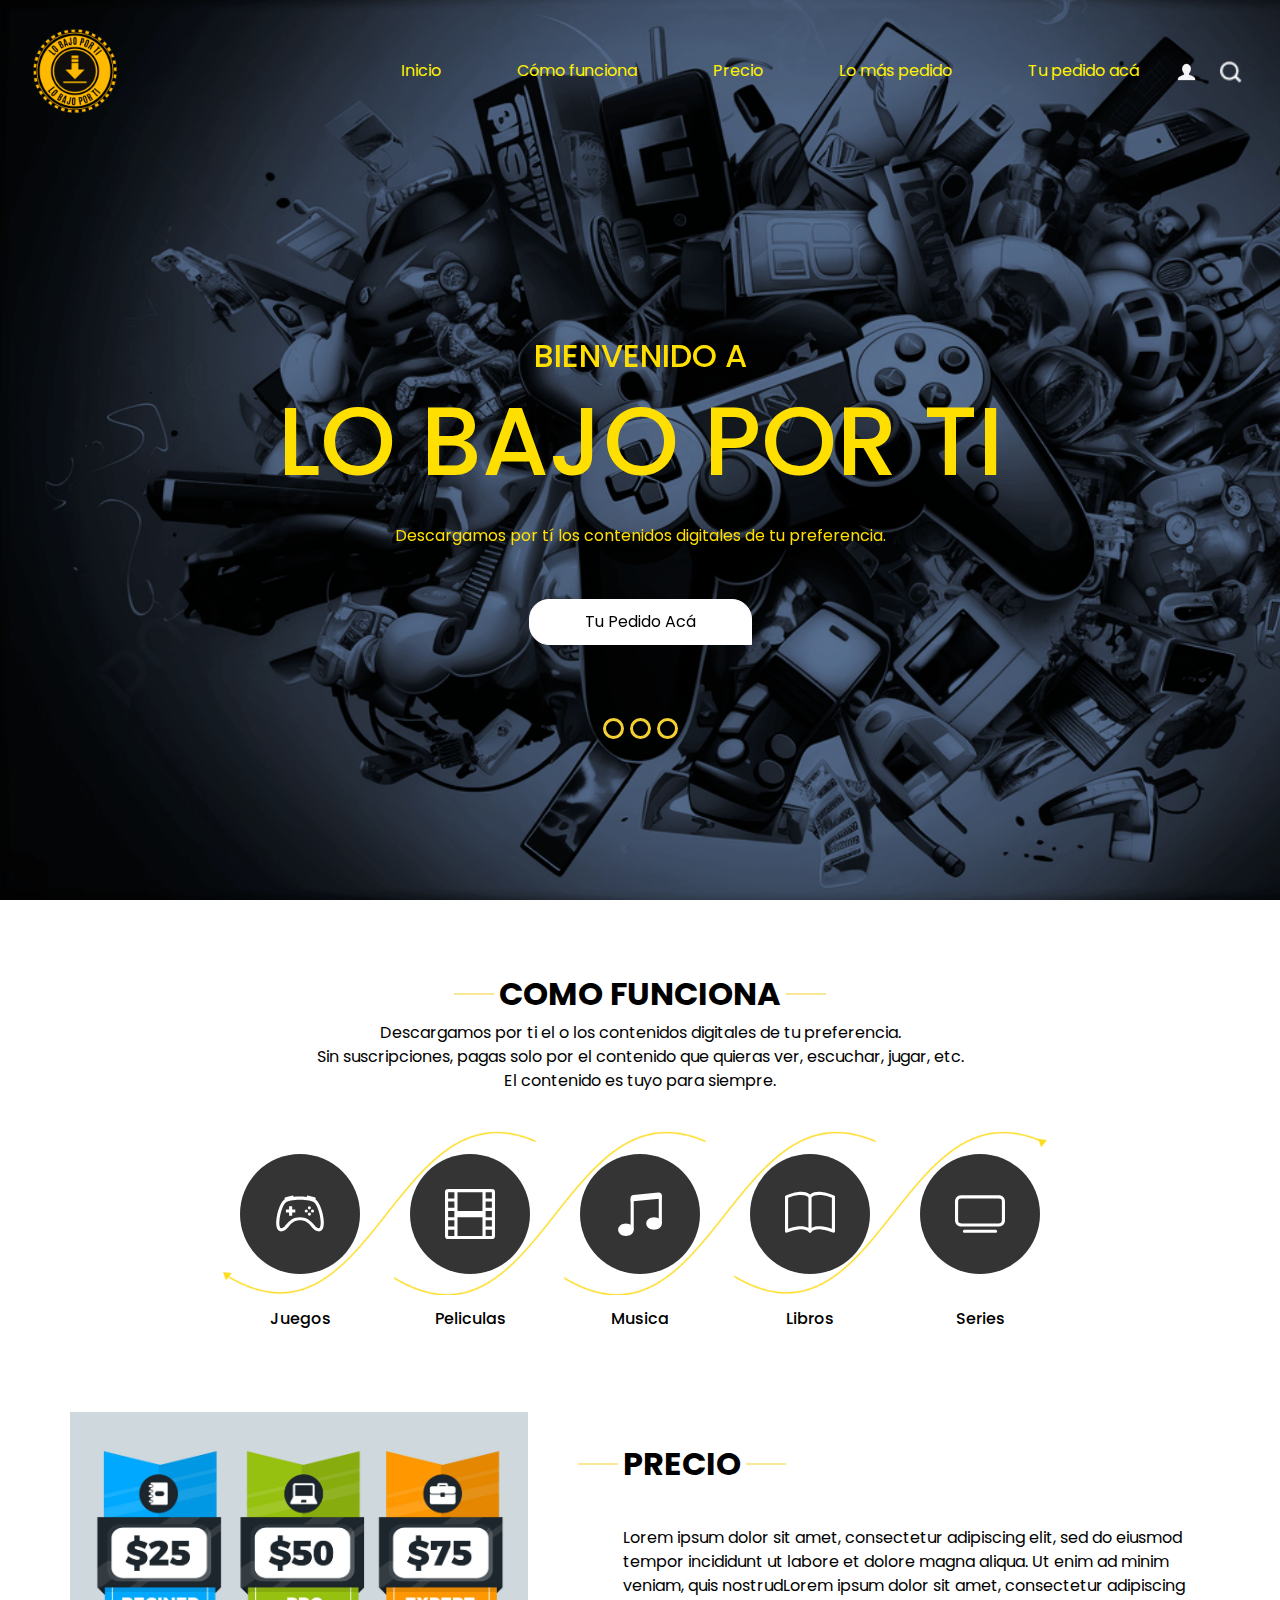
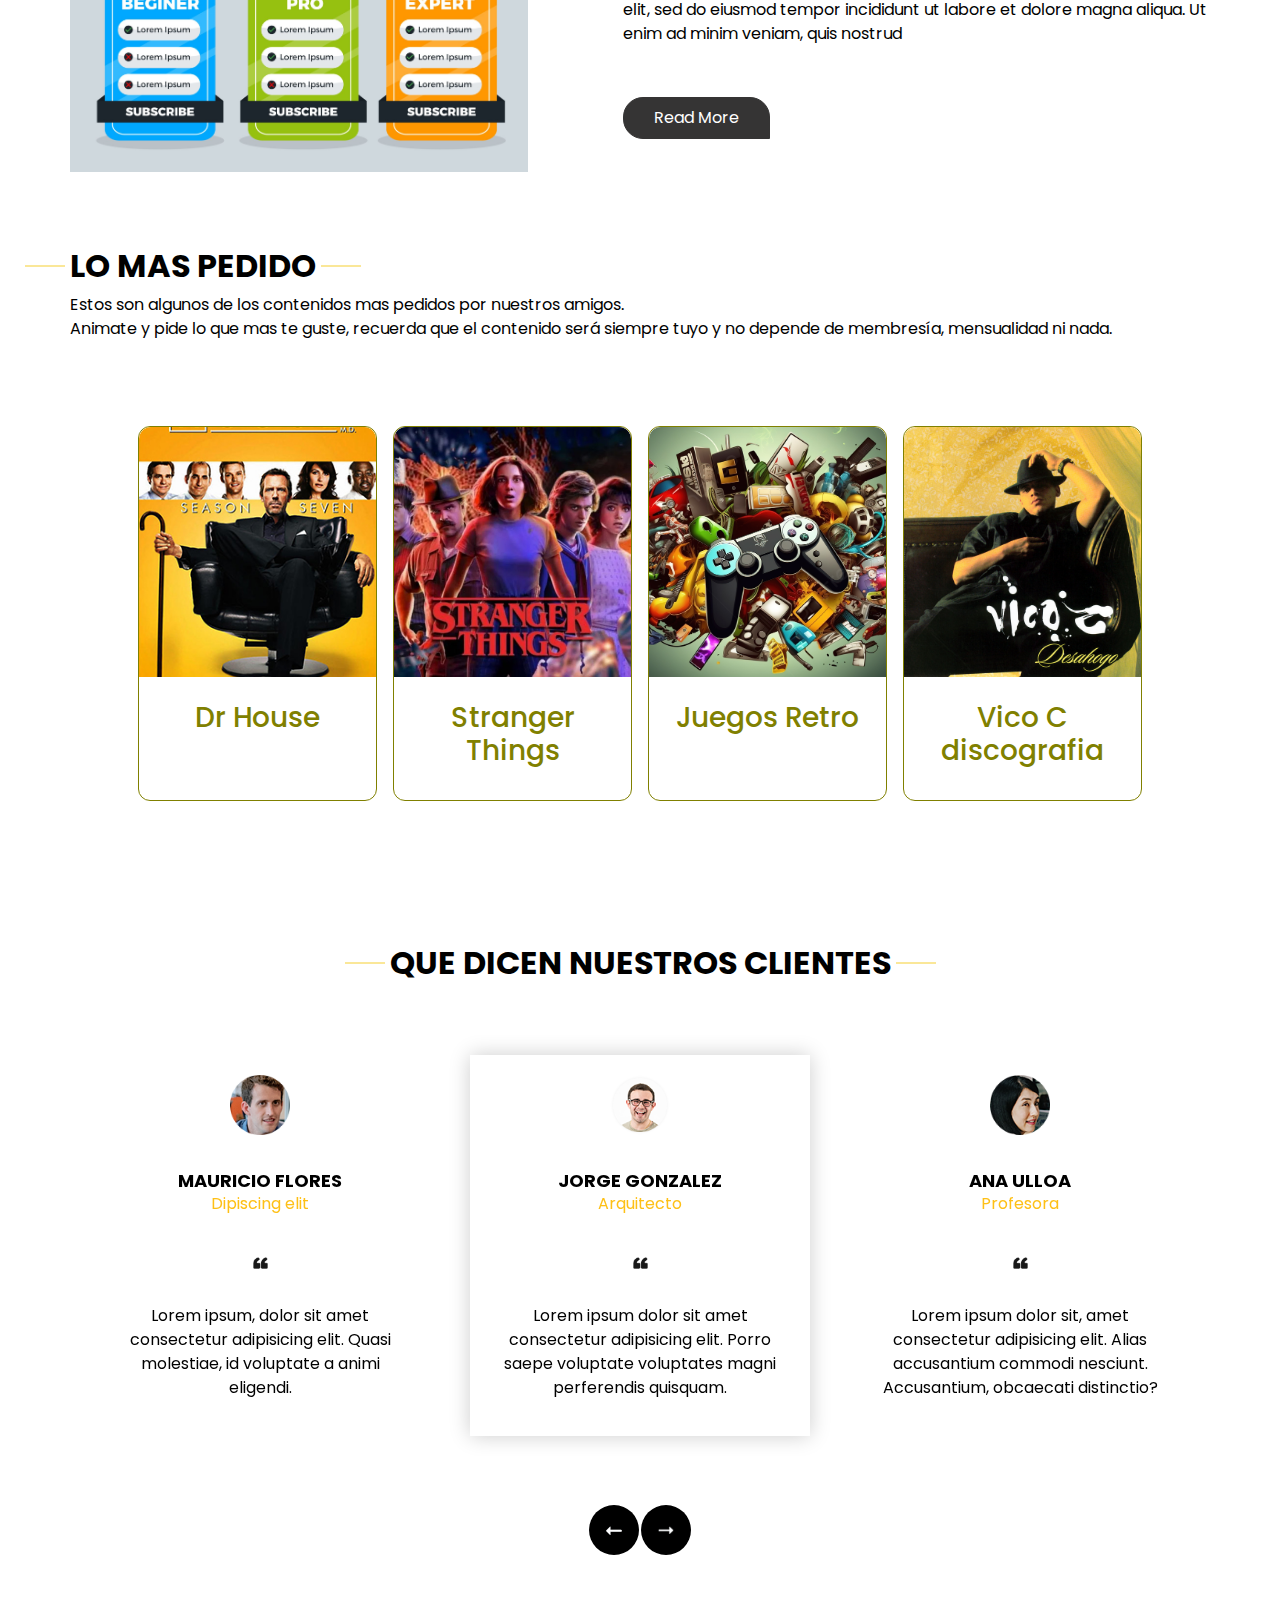
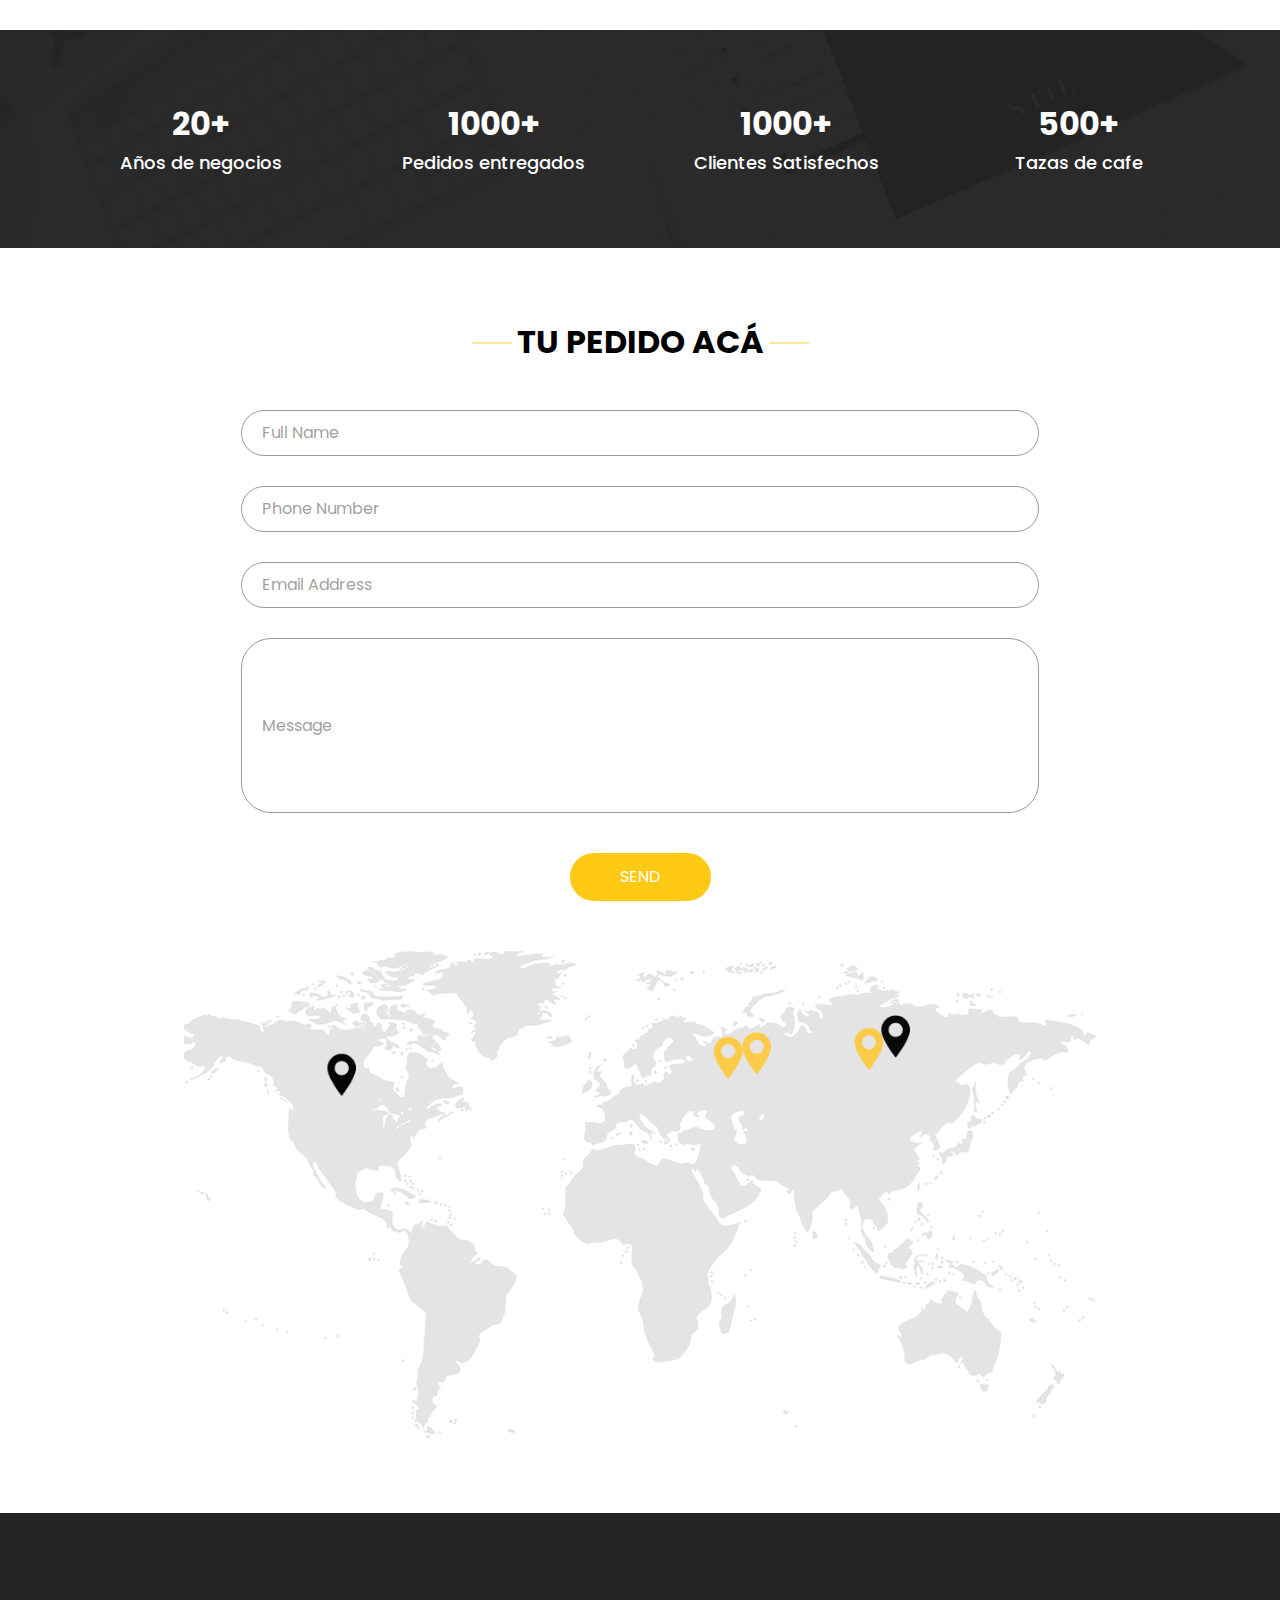
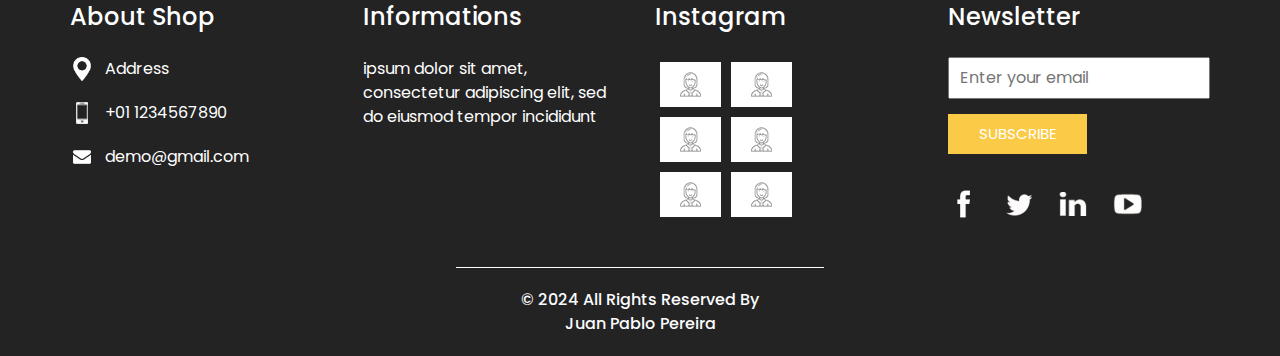
<file: index.html>
<!DOCTYPE html>
<html>

<head>
  <!-- Basic -->
  <meta charset="utf-8" />
  <meta http-equiv="X-UA-Compatible" content="IE=edge" />
  <!-- Mobile Metas -->
  <meta name="viewport" content="width=device-width, initial-scale=1, shrink-to-fit=no" />
  <!-- Site Metas -->
  <meta name="keywords" content="" />
  <meta name="description" content="" />
  <meta name="author" content="" />
  <title>Lo Bajo Por Ti</title>
  <!-- slider stylesheet -->
  <!-- slider stylesheet -->
  <link rel="shortcut icon" href="./images/logoSinFondo.png"/>
  <link rel="stylesheet" type="text/css" href="https://cdnjs.cloudflare.com/ajax/libs/OwlCarousel2/2.3.4/assets/owl.carousel.min.css" />
  <!-- bootstrap core css -->
  <link rel="stylesheet" type="text/css" href="css/bootstrap.css" />
  <!-- fonts style -->
  <link href="https://fonts.googleapis.com/css?family=Open+Sans:400,700|Poppins:400,700&display=swap" rel="stylesheet">
  <!-- Custom styles for this template -->
  <link href="./css/style.css" rel="stylesheet" />
  <!-- responsive style -->
  <link href="css/responsive.css" rel="stylesheet" />
</head>

<body>
  <div class="hero_area">
    <!-- header section strats -->
    <header class="header_section">
      <div class="container-fluid">
        <nav class="navbar navbar-expand-lg custom_nav-container pt-3">
          <a class="navbar-brand" href="./index.html">
            <span>
              <img src="./images/logoSinFondo.png" alt="logotipo" width="100px" height="100px">
            </span>
          </a>
          <button class="navbar-toggler" type="button" data-toggle="collapse" data-target="#navbarSupportedContent"
            aria-controls="navbarSupportedContent" aria-expanded="false" aria-label="Toggle navigation">
            <span class="navbar-toggler-icon"></span>
          </button>
          <div class="collapse navbar-collapse" id="navbarSupportedContent">
            <div class="d-flex ml-auto flex-column flex-lg-row align-items-center">
              <ul class="navbar-nav  ">
                <li class="nav-item active">
                  <a class="nav-link" href="./index.html">Inicio</a>
                </li>
                <li class="nav-item">
                  <a class="nav-link" href="./paginas/como-funciona.html"> Cómo funciona </a>
                </li>
                <li class="nav-item">
                  <a class="nav-link" href="./paginas/precio.html">Precio </a>
                </li>
                <li class="nav-item">
                  <a class="nav-link" href="./paginas/lo-mas-pedido.html"> Lo más pedido </a>
                </li>
                <li class="nav-item">
                  <a class="nav-link" href="./paginas/formulario.html">Tu pedido acá</a>
                </li>
              </ul>
              <div class="user_option">
                <a href="">
                  <img src="images/user.png" alt="">
                </a>
                <form class="form-inline my-2 my-lg-0 ml-0 ml-lg-4 mb-3 mb-lg-0">
                  <button class="btn  my-2 my-sm-0 nav_search-btn" type="submit"></button>
                </form>
              </div>
            </div>
          </div>
        </nav>
      </div>
    </header>
    <!-- end header section -->
    <!-- slider section -->
    <section class=" slider_section position-relative">
      <div class="container">
        <div id="carouselExampleIndicators" class="carousel slide" data-ride="carousel">
          <ol class="carousel-indicators">
            <li data-target="#carouselExampleIndicators" data-slide-to="0" class="active"></li>
            <li data-target="#carouselExampleIndicators" data-slide-to="1"></li>
            <li data-target="#carouselExampleIndicators" data-slide-to="2"></li>
          </ol>
          <div class="carousel-inner">
            <div class="carousel-item active">
              <div class="row">
                <div class="col">
                  <div class="detail-box">
                    <div>
                      <h2>
                        bienvenido a
                      </h2>
                      <h1>
                        lo bajo por ti
                      </h1>
                      <p>
                        Descargamos por tí los contenidos digitales de tu preferencia.
                      </p>
                      <div class="">
                        <a class="nav-link" href="./paginas/formulario.html">Tu Pedido Acá</a>
                        </a>
                      </div>
                    </div>
                  </div>
                </div>
              </div>
            </div>
            <div class="carousel-item">
              <div class="row">
                <div class="col">
                  <div class="detail-box">
                    <div>
                      <h2>
                        todo lo que sube
                      </h2>
                      <h1>
                        tiene que bajar
                      </h1>
                      <p>
                        Directamente del cyber-espacio a tu dispositivo favorito.
                      </p>
                      <div class="">
                        <a class="nav-link" href="./paginas/formulario.html">Tu Pedido Acá</a>
                      </div>
                    </div>
                  </div>
                </div>
              </div>
            </div>
            <div class="carousel-item">
              <div class="row">
                <div class="col">
                  <div class="detail-box">
                    <div>
                      <h2>
                        sin publicidad
                      </h2>
                      <h1>
                        rápido, fácil, cómodo
                      </h1>
                      <p>
                        Sin suscripciones, paga sólo por el contenido que quieras ver, escuchar, jugar, etc.
                      </p>
                      <div class="">
                        <a class="nav-link" href="./paginas/formulario.html">Tu Pedido Acá</a>
                        </a>
                      </div>
                    </div>
                  </div>
                </div>
              </div>
            </div>
          </div>
        </div>
      </div>
    </section>
  </div>
  <!-- end slider section -->
  
  <!-- como funciona section -->
  <section class="do_section layout_padding">
    <div class="container">
      <div class="heading_container">
        <h2>
          Como Funciona
        </h2>
        <p>
          Descargamos por ti el o los contenidos digitales de tu preferencia. <br>Sin suscripciones, pagas solo por el
          contenido que quieras ver, escuchar, jugar, etc. <br>El contenido es tuyo para siempre.
        </p>
      </div>
      <div class="do_container">
        <div class="box arrow-start arrow_bg">
          <div class="img-box">
            <svg xmlns="http://www.w3.org/2000/svg" width="50px" height="50px" color="white" fill="currentColor"
              class="bi bi-controller" viewBox="0 0 16 16">
              <path
                d="M11.5 6.027a.5.5 0 1 1-1 0 .5.5 0 0 1 1 0m-1.5 1.5a.5.5 0 1 0 0-1 .5.5 0 0 0 0 1m2.5-.5a.5.5 0 1 1-1 0 .5.5 0 0 1 1 0m-1.5 1.5a.5.5 0 1 0 0-1 .5.5 0 0 0 0 1m-6.5-3h1v1h1v1h-1v1h-1v-1h-1v-1h1z" />
              <path
                d="M3.051 3.26a.5.5 0 0 1 .354-.613l1.932-.518a.5.5 0 0 1 .62.39c.655-.079 1.35-.117 2.043-.117.72 0 1.443.041 2.12.126a.5.5 0 0 1 .622-.399l1.932.518a.5.5 0 0 1 .306.729q.211.136.373.297c.408.408.78 1.05 1.095 1.772.32.733.599 1.591.805 2.466s.34 1.78.364 2.606c.024.816-.059 1.602-.328 2.21a1.42 1.42 0 0 1-1.445.83c-.636-.067-1.115-.394-1.513-.773-.245-.232-.496-.526-.739-.808-.126-.148-.25-.292-.368-.423-.728-.804-1.597-1.527-3.224-1.527s-2.496.723-3.224 1.527c-.119.131-.242.275-.368.423-.243.282-.494.575-.739.808-.398.38-.877.706-1.513.773a1.42 1.42 0 0 1-1.445-.83c-.27-.608-.352-1.395-.329-2.21.024-.826.16-1.73.365-2.606.206-.875.486-1.733.805-2.466.315-.722.687-1.364 1.094-1.772a2.3 2.3 0 0 1 .433-.335l-.028-.079zm2.036.412c-.877.185-1.469.443-1.733.708-.276.276-.587.783-.885 1.465a14 14 0 0 0-.748 2.295 12.4 12.4 0 0 0-.339 2.406c-.022.755.062 1.368.243 1.776a.42.42 0 0 0 .426.24c.327-.034.61-.199.929-.502.212-.202.4-.423.615-.674.133-.156.276-.323.44-.504C4.861 9.969 5.978 9.027 8 9.027s3.139.942 3.965 1.855c.164.181.307.348.44.504.214.251.403.472.615.674.318.303.601.468.929.503a.42.42 0 0 0 .426-.241c.18-.408.265-1.02.243-1.776a12.4 12.4 0 0 0-.339-2.406 14 14 0 0 0-.748-2.295c-.298-.682-.61-1.19-.885-1.465-.264-.265-.856-.523-1.733-.708-.85-.179-1.877-.27-2.913-.27s-2.063.091-2.913.27" />
            </svg>
          </div>
          <div class="detail-box">
            <h6>
              Juegos
            </h6>
          </div>
        </div>
        <div class="box arrow-middle arrow_bg">
          <div class="img-box">
            <svg xmlns="http://www.w3.org/2000/svg" width="50px" height="50px" color="white" fill="currentColor"
              class="bi bi-film" viewBox="0 0 16 16">
              <path
                d="M0 1a1 1 0 0 1 1-1h14a1 1 0 0 1 1 1v14a1 1 0 0 1-1 1H1a1 1 0 0 1-1-1zm4 0v6h8V1zm8 8H4v6h8zM1 1v2h2V1zm2 3H1v2h2zM1 7v2h2V7zm2 3H1v2h2zm-2 3v2h2v-2zM15 1h-2v2h2zm-2 3v2h2V4zm2 3h-2v2h2zm-2 3v2h2v-2zm2 3h-2v2h2z" />
            </svg>
          </div>
          <div class="detail-box">
            <h6>
              Peliculas
            </h6>
          </div>
        </div>
        <div class="box arrow-middle arrow_bg">
          <div class="img-box">
            <svg xmlns="http://www.w3.org/2000/svg" width="50px" height="50px" color="white" fill="currentColor"
              class="bi bi-music-note-beamed" viewBox="0 0 16 16">
              <path
                d="M6 13c0 1.105-1.12 2-2.5 2S1 14.105 1 13s1.12-2 2.5-2 2.5.896 2.5 2m9-2c0 1.105-1.12 2-2.5 2s-2.5-.895-2.5-2 1.12-2 2.5-2 2.5.895 2.5 2" />
              <path fill-rule="evenodd" d="M14 11V2h1v9zM6 3v10H5V3z" />
              <path d="M5 2.905a1 1 0 0 1 .9-.995l8-.8a1 1 0 0 1 1.1.995V3L5 4z" />
            </svg>
          </div>
          <div class="detail-box">
            <h6>
              Musica
            </h6>
          </div>
        </div>
        <div class="box arrow-end arrow_bg">
          <div class="img-box">
            <svg xmlns="http://www.w3.org/2000/svg" width="50px" height="50px" color="white" fill="currentColor"
              class="bi bi-book" viewBox="0 0 16 16">
              <path
                d="M1 2.828c.885-.37 2.154-.769 3.388-.893 1.33-.134 2.458.063 3.112.752v9.746c-.935-.53-2.12-.603-3.213-.493-1.18.12-2.37.461-3.287.811zm7.5-.141c.654-.689 1.782-.886 3.112-.752 1.234.124 2.503.523 3.388.893v9.923c-.918-.35-2.107-.692-3.287-.81-1.094-.111-2.278-.039-3.213.492zM8 1.783C7.015.936 5.587.81 4.287.94c-1.514.153-3.042.672-3.994 1.105A.5.5 0 0 0 0 2.5v11a.5.5 0 0 0 .707.455c.882-.4 2.303-.881 3.68-1.02 1.409-.142 2.59.087 3.223.877a.5.5 0 0 0 .78 0c.633-.79 1.814-1.019 3.222-.877 1.378.139 2.8.62 3.681 1.02A.5.5 0 0 0 16 13.5v-11a.5.5 0 0 0-.293-.455c-.952-.433-2.48-.952-3.994-1.105C10.413.809 8.985.936 8 1.783" />
            </svg>
          </div>
          <div class="detail-box">
            <h6>
              Libros
            </h6>
          </div>
        </div>
        <div class="box ">
          <div class="img-box">
            <svg xmlns="http://www.w3.org/2000/svg" width="50px" height="50px" color="white" fill="currentColor"
              class="bi bi-tv" viewBox="0 0 16 16">
              <path
                d="M2.5 13.5A.5.5 0 0 1 3 13h10a.5.5 0 0 1 0 1H3a.5.5 0 0 1-.5-.5M13.991 3l.024.001a1.5 1.5 0 0 1 .538.143.76.76 0 0 1 .302.254c.067.1.145.277.145.602v5.991l-.001.024a1.5 1.5 0 0 1-.143.538.76.76 0 0 1-.254.302c-.1.067-.277.145-.602.145H2.009l-.024-.001a1.5 1.5 0 0 1-.538-.143.76.76 0 0 1-.302-.254C1.078 10.502 1 10.325 1 10V4.009l.001-.024a1.5 1.5 0 0 1 .143-.538.76.76 0 0 1 .254-.302C1.498 3.078 1.675 3 2 3zM14 2H2C0 2 0 4 0 4v6c0 2 2 2 2 2h12c2 0 2-2 2-2V4c0-2-2-2-2-2" />
            </svg>
            </svg>
          </div>
          <div class="detail-box">
            <h6>
              Series
            </h6>
          </div>
        </div>
      </div>
    </div>
  </section>
  <!-- end section -->

  <!-- who section -->
  <section class="who_section ">
    <div class="container">
      <div class="row">
        <div class="col-md-5">
          <div class="img-box">
            <img src="./images/precios.jpg" alt="">
          </div>
        </div>
        <div class="col-md-7">
          <div class="detail-box">
            <div class="heading_container">
              <h2>
                Precio
              </h2>
            </div>
            <p>
              Lorem ipsum dolor sit amet, consectetur adipiscing elit, sed do eiusmod tempor incididunt ut labore et
              dolore magna aliqua. Ut enim ad minim veniam, quis nostrudLorem ipsum dolor sit amet, consectetur
              adipiscing elit, sed do eiusmod tempor incididunt ut labore et dolore magna aliqua. Ut enim ad minim
              veniam, quis nostrud
            </p>
            <div>
              <a href="">
                Read More
              </a>
            </div>
          </div>
        </div>
      </div>
    </div>
  </section>
  <!-- end who section -->

  <!-- lo mas pedido section -->
  <section class="work_section layout_padding">
    <div class="container">
      <div class="heading_container">
        <h2>
          lo mas pedido
        </h2>
        <p>
          Estos son algunos de los contenidos mas pedidos por nuestros amigos. <br> Animate y pide lo que mas te guste,
          recuerda que el contenido será siempre tuyo y no depende de membresía, mensualidad ni nada.
        </p>
      </div>
      <section id="categoriasDestacadas">
        <div class="contenedor-categorias">
          <a href="./paginas/categoria.html" class="categoria">
            <img src="./images/House2.jpg" alt="">
            <h3>Dr House</h3>
          </a>
          <div class="categoria">
            <img src="./images/stranger things.webp" alt="">
            <h3>Stranger Things</h3>
          </div>
          <div class="categoria">
            <img src="./images/juegos2.jpg" alt="">
            <h3>Juegos Retro</h3>
          </div>
          <div class="categoria">
            <img src="./images/vico.jpeg" alt="">
            <h3>Vico C <br>discografia</h3>
          </div>
        </div>
        </div>
      </section>
      </div>
    </div>
    </div>
  </section>
  <!-- end work section -->

  <!-- clientes section -->
  <section class="client_section">
    <div class="container">
      <div class="heading_container">
        <h2>
          que dicen nuestros clientes
        </h2>
      </div>
      <div class="carousel-wrap ">
        <div class="owl-carousel">
          <div class="item">
            <div class="box">
              <div class="img-box">
                <img src="images/c-1.png" alt="">
              </div>
              <div class="detail-box">
                <h5>
                  Jorge Gonzalez <br>
                  <span>
                    Arquitecto
                  </span>
                </h5>
                <img src="images/quote.png" alt="">
                <p>
                  Lorem ipsum dolor sit amet consectetur adipisicing elit. Porro saepe voluptate voluptates magni
                  perferendis quisquam.
                </p>
              </div>
            </div>
          </div>
          <div class="item">
            <div class="box">
              <div class="img-box">
                <img src="images/c-2.png" alt="">
              </div>
              <div class="detail-box">
                <h5>
                  Ana Ulloa <br>
                  <span>
                    Profesora
                  </span>
                </h5>
                <img src="images/quote.png" alt="">
                <p>
                  Lorem ipsum dolor sit, amet consectetur adipisicing elit. Alias accusantium commodi nesciunt.
                  Accusantium, obcaecati distinctio?
                </p>
              </div>
            </div>
          </div>
          <div class="item">
            <div class="box">
              <div class="img-box">
                <img src="images/c-3.png" alt="">
              </div>
              <div class="detail-box">
                <h5>
                  Mauricio Flores <br>
                  <span>
                    Dipiscing elit
                  </span>
                </h5>
                <img src="images/quote.png" alt="">
                <p>
                  Lorem ipsum, dolor sit amet consectetur adipisicing elit. Quasi molestiae, id voluptate a animi
                  eligendi.
                </p>
              </div>
            </div>
          </div>
        </div>
      </div>
    </div>
  </section>
  <!-- end clientes section -->

  <!-- target section -->
  <section class="target_section layout_padding2">
    <div class="container">
      <div class="row">
        <div class="col-md-3 col-sm-6">
          <div class="detail-box">
            <h2>
              20+
            </h2>
            <h5>
              Años de negocios
            </h5>
          </div>
        </div>
        <div class="col-md-3 col-sm-6">
          <div class="detail-box">
            <h2>
              1000+
            </h2>
            <h5>
              Pedidos entregados
            </h5>
          </div>
        </div>
        <div class="col-md-3 col-sm-6">
          <div class="detail-box">
            <h2>
              1000+
            </h2>
            <h5>
              Clientes Satisfechos
            </h5>
          </div>
        </div>
        <div class="col-md-3 col-sm-6">
          <div class="detail-box">
            <h2>
              500+
            </h2>
            <h5>
              Tazas de cafe
            </h5>
          </div>
        </div>
      </div>
    </div>
  </section>
  <!-- end target section -->

  <!-- contact section -->
  <section class="contact_section layout_padding">
    <div class="container">
      <div class="heading_container">
        <h2>
          tu pedido acá
        </h2>
      </div>
      <div class="">
        <div class="">
          <div class="row">
            <div class="col-md-9 mx-auto">
              <div class="contact-form">
                <form action="">
                  <div>
                    <input type="text" placeholder="Full Name ">
                  </div>
                  <div>
                    <input type="text" placeholder="Phone Number">
                  </div>
                  <div>
                    <input type="email" placeholder="Email Address">
                  </div>
                  <div>
                    <input type="text" placeholder="Message" class="input_message">
                  </div>
                  <div class="d-flex justify-content-center">
                    <button type="submit" class="btn_on-hover">
                      Send
                    </button>
                  </div>
                </form>
              </div>
            </div>
          </div>
        </div>
      </div>
      <div class="map_img-box">
        <img src="images/map-img.png" alt="">
      </div>
    </div>
  </section>
  <!-- end contact section -->

  <!-- info section -->
  <section class="info_section ">
    <div class="container">
      <div class="row">
        <div class="col-md-3">
          <div class="info_contact">
            <h5>
              About Shop
            </h5>
            <div>
              <div class="img-box">
                <img src="images/location-white.png" width="18px" alt="">
              </div>
              <p>
                Address
              </p>
            </div>
            <div>
              <div class="img-box">
                <img src="images/telephone-white.png" width="12px" alt="">
              </div>
              <p>
                +01 1234567890
              </p>
            </div>
            <div>
              <div class="img-box">
                <img src="images/envelope-white.png" width="18px" alt="">
              </div>
              <p>
                demo@gmail.com
              </p>
            </div>
          </div>
        </div>
        <div class="col-md-3">
          <div class="info_info">
            <h5>
              Informations
            </h5>
            <p>
              ipsum dolor sit amet, consectetur adipiscing elit, sed do eiusmod tempor incididunt
            </p>
          </div>
        </div>
        <div class="col-md-3">
          <div class="info_insta">
            <h5>
              Instagram
            </h5>
            <div class="insta_container">
              <div>
                <a href="">
                  <div class="insta-box b-1">
                    <img src="images/insta.png" alt="">
                  </div>
                </a>
                <a href="">
                  <div class="insta-box b-2">
                    <img src="images/insta.png" alt="">
                  </div>
                </a>
              </div>
              <div>
                <a href="">
                  <div class="insta-box b-3">
                    <img src="images/insta.png" alt="">
                  </div>
                </a>
                <a href="">
                  <div class="insta-box b-4">
                    <img src="images/insta.png" alt="">
                  </div>
                </a>
              </div>
              <div>
                <a href="">
                  <div class="insta-box b-3">
                    <img src="images/insta.png" alt="">
                  </div>
                </a>
                <a href="">
                  <div class="insta-box b-4">
                    <img src="images/insta.png" alt="">
                  </div>
                </a>
              </div>
            </div>
          </div>
        </div>
        <div class="col-md-3">
          <div class="info_form ">
            <h5>
              Newsletter
            </h5>
            <form action="">
              <input type="email" placeholder="Enter your email">
              <button>
                Subscribe
              </button>
            </form>
            <div class="social_box">
              <a href="">
                <img src="images/fb.png" alt="">
              </a>
              <a href="">
                <img src="images/twitter.png" alt="">
              </a>
              <a href="">
                <img src="images/linkedin.png" alt="">
              </a>
              <a href="">
                <img src="images/youtube.png" alt="">
              </a>
            </div>
          </div>
        </div>
      </div>
    </div>
  </section>
  <!-- end info_section -->

  <!-- footer section -->
  <section class="container-fluid footer_section">
    <p>
      &copy; 2024 All Rights Reserved By <br>Juan Pablo Pereira
    </p>
  </section>
  <!-- footer section -->
  <script type="text/javascript" src="js/jquery-3.4.1.min.js"></script>
  <script type="text/javascript" src="js/bootstrap.js"></script>
  <script type="text/javascript" src="https://cdnjs.cloudflare.com/ajax/libs/OwlCarousel2/2.3.4/owl.carousel.min.js">
  </script>
  <!-- owl carousel script -->
  <script type="text/javascript">
    $(".owl-carousel").owlCarousel({
      loop: true,
      margin: 0,
      navText: [],
      center: true,
      autoplay: true,
      autoplayHoverPause: true,
      responsive: {
        0: {
          items: 1
        },
        1000: {
          items: 3
        }
      }
    });
  </script>
  <!-- end owl carousel script -->

</body>

</html>
</file>
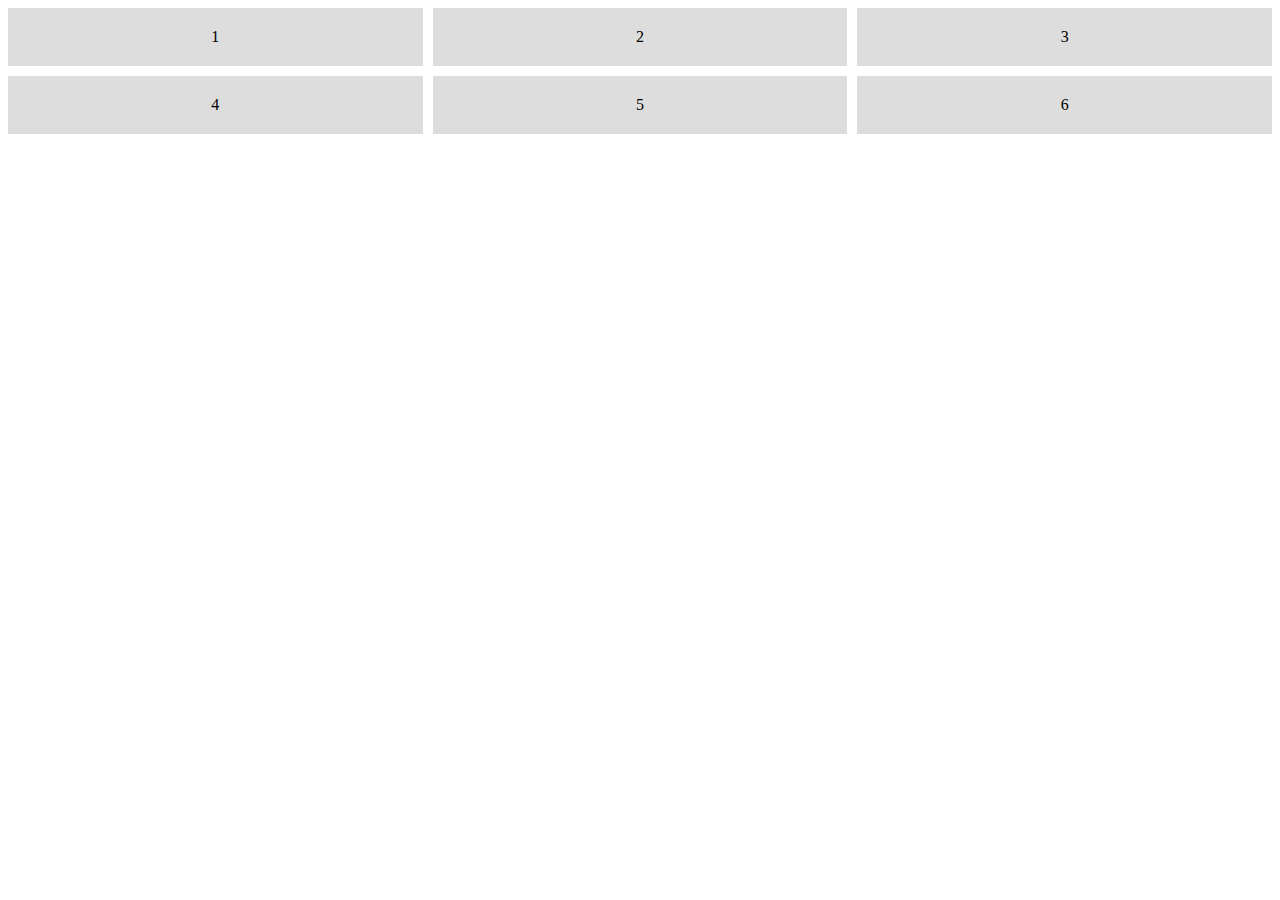
<file: ejemplo-grid/index.html>
<!DOCTYPE html>
<html lang="en">
<head>
  <meta charset="UTF-8">
  <meta name="viewport" content="width=device-width, initial-scale=1.0">
  <title>Grid Layout Example</title>
  <link rel="stylesheet" href="estilo.css">
</head>
<body>
  <div class="container">
    <div class="item">1</div>
    <div class="item">2</div>
    <div class="item">3</div>
    <div class="item">4</div>
    <div class="item">5</div>
    <div class="item">6</div>
  </div>
</body>
</html>
</file>
<file: css/style.css>
* {
  margin:0; 
  padding:0;
  box-sizing: border-box;
}

body {
  font-family: "Poppins", sans-serif;
  color: #000000;
  background-color: #ffffff;
}

.layout_padding {
  padding: 75px 0;
}

.layout_padding2 {
  padding: 45px 0;
}

.layout_padding2-top {
  padding-top: 45px;
}

.layout_padding2-bottom {
  padding-bottom: 45px;
}

.layout_padding-top {
  padding-top: 75px;
}

.layout_padding-bottom {
  padding-bottom: 75px;
}

.heading_container {
  display: -webkit-box;
  display: -ms-flexbox;
  display: flex;
  -webkit-box-orient: vertical;
  -webkit-box-direction: normal;
      -ms-flex-direction: column;
          flex-direction: column;
  -webkit-box-align: start;
      -ms-flex-align: start;
          align-items: flex-start;
}

.heading_container h2 {
  font-weight: bold;
  text-transform: uppercase;
  position: relative;
}

.heading_container h2::before, .heading_container h2::after {
  content: "";
  position: absolute;
  top: 50%;
  width: 40px;
  height: 1px;
  background-color: #f5d033;
}

.heading_container h2::before {
  left: -5px;
  -webkit-transform: translate(-100%, -50%);
          transform: translate(-100%, -50%);
}

.heading_container h2::after {
  right: -5px;
  -webkit-transform: translate(100%, -50%);
          transform: translate(100%, -50%);
}

/*header section*/
.hero_area {
  height: 100vh;
  background-image: url(../images/hero.png);
  background-size: cover;
  object-fit: cover;
}
.sub_page .hero_area {
  height: auto;
}

.sub_page .who_section.layout_padding {
  padding-top: 10;
}

.hero_area.sub_pages {
  height: auto;
}

.header_section .container-fluid {
  padding-right: 25px;
  padding-left: 25px;
}

.header_section .nav_container {
  margin: 0 auto;
  list-style: none;
}

.custom_nav-container.navbar-expand-lg .navbar-nav .nav-link {
  margin: 10px 30px;
  color: #fff200;
  text-align: center;
  position: relative;
}

.custom_nav-container.navbar-expand-lg .navbar-nav .nav-link::before {
  position: absolute;
  top: 50%;
  left: -2px;
  -webkit-transform: translate(-50%, -50%);
          transform: translate(-50%, -50%);
  width: 7px;
  height: 7px;
  border-radius: 100%;
  background-color: #ffffff;
}

a,
a:hover,
a:focus {
  text-decoration: none;
}

a:hover,
a:focus {
  color: initial;
}

.btn,
.btn:focus {
  outline: none !important;
  -webkit-box-shadow: none;
          box-shadow: none;
}

.user_option {
  display: -webkit-box;
  display: -ms-flexbox;
  display: flex;
  -webkit-box-align: center;
      -ms-flex-align: center;
          align-items: center;
}

.custom_nav-container .nav_search-btn {
  background-image: url(../images/search-icon.png);
  background-size: 22px;
  background-repeat: no-repeat;
  background-position-y: 7px;
  width: 35px;
  height: 35px;
  padding: 0;
  border: none;
}

.navbar-brand {
  display: -webkit-box;
  display: -ms-flexbox;
  display: flex;
  -webkit-box-align: center;
      -ms-flex-align: center;
          align-items: center;
  font-family: 'Open Sans', sans-serif;
}

.navbar-brand span {
  font-size: 24px;
  color: #ffffff;
}

.custom_nav-container {
  z-index: 99999;
  padding: 15px 0;
}

.custom_nav-container .navbar-toggler {
  outline: none;
}

.custom_nav-container .navbar-toggler .navbar-toggler-icon {
  background-image: url(../images/menu.png);
  background-size: 55px;
}

/*end header section*/
.slider_section {
  height: 90%;
  display: -webkit-box;
  display: -ms-flexbox;
  display: flex;
  -webkit-box-align: center;
      -ms-flex-align: center;
          align-items: center;
  color: #ffdf00
}

.slider_section .detail-box {
  text-align: center;
  margin-bottom: 110px;
}

.slider_section .detail-box h1 {
  font-size: 6rem;
  text-transform: uppercase;
}

.slider_section .detail-box h2 {
  text-transform: uppercase;
}

.slider_section .detail-box p {
  margin-top: 25px;
}

.slider_section .detail-box a {
  display: inline-block;
  padding: 10px 55px;
  background-color: #ffffff;
  border: 1px solid #ffffff;
  color: #000000;
  border-radius: 20px 20px 0 20px;
  margin-top: 35px;
}

.slider_section .detail-box a:hover {
  background-color: transparent;
  color: #ffffff;
}

.slider_section #carouselExampleIndicators {
  bottom: 0;
}

.slider_section #carouselExampleIndicators li {
  width: 15px;
  height: 15px;
  background-color: transparent;
  border: 3px solid #f5d033;
  border-radius: 100%;
  opacity: 1;
}
.heading_container h2 {
    font-weight: bold;
    text-transform: uppercase;
    position: relative;
    align-items: center;
}

.do_section .heading_container {
    -webkit-box-align: center;
    -ms-flex-align: center;
    align-items: center;
    text-align: center;
}

.do_section .do_container {
  display: -webkit-box;
  display: -ms-flexbox;
  display: flex;
  -ms-flex-wrap: wrap;
      flex-wrap: wrap;
  -webkit-box-pack: center;
      -ms-flex-pack: center;
          justify-content: center;
  padding-top: 10px;
}

.do_section .do_container .box {
  text-align: center;
  position: relative;
  z-index: 5;
  margin: 35px 25px 0 25px;
}

.do_section .do_container .box .img-box {
  width: 120px;
  height: 120px;
  display: -webkit-box;
  display: -ms-flexbox;
  display: flex;
  -webkit-box-pack: center;
      -ms-flex-pack: center;
          justify-content: center;
  -webkit-box-align: center;
      -ms-flex-align: center;
          align-items: center;
  background-color: #353434;
  border-radius: 100%;
}

.do_section .do_container .box .img-box img {
  width: 45px;
}

.do_section .do_container .box .detail-box {
  margin-top: 35px;
}

.do_section .do_container .box:hover .img-box {
  background-color: #fec016;
}

.do_section .do_container .arrow_bg::before {
  content: "";
  position: absolute;
  top: -23px;
  left: -17px;
  width: 262%;
  height: 90%;
  z-index: 3;
  background-size: cover;
}

.do_section .do_container .arrow-start::before {
  background-image: url(../images/arrow-start.png);
}

.do_section .do_container .arrow-middle::before {
  background-image: url(../images/arrow-middle.png);
}

.do_section .do_container .arrow-end::before {
  background-image: url(../images/arrow-end.png);
}

.who_section .row {
  -webkit-box-align: center;
      -ms-flex-align: center;
          align-items: center;
}

.who_section .img-box img {
  width: 100%;
}

.who_section .detail-box {
  margin-left: 65px;
}

.who_section .detail-box p {
  margin-top: 35px;
}

.who_section .detail-box a {
  display: inline-block;
  padding: 8px 30px;
  background-color: #353434;
  border: 1px solid #353434;
  color: #ffffff;
  border-radius: 20px 20px 0 20px;
  margin-top: 35px;
}

.who_section .detail-box a:hover {
  background-color: transparent;
  color: #353434;
}

#categoriasDestacadas{
  padding: 60px 60px;
  display: flex;
  flex-direction: column;
  align-items: center;
}
#categoriasDestacadas h2{
  font-weight: bold;
  text-transform: uppercase;
  position: relative;
  
}
#categoriasDestacadas .contenedor-categorias{
  display: flex;
  flex-direction: row;
}
.contenedor-categorias .categoria{
  display: flex;
  flex-direction: column;
  width: 25%;
  background-color: white;
  border: 1px solid olive;
  border-radius: 12px 12px;
  margin: 0.8%;
}
.categoria img{
  width: 100%;
  height: 250px;
  object-fit: cover;
  border-radius: 12px 12px 0px 0px;
}
.categoria h3{
  font-size: 28px;
  color: olive;
  padding: 24px 16px; 
  text-align: center;
  text-decoration: none;
}
.client_section {
  padding-bottom: 150px;
}

.client_section .heading_container {
  -webkit-box-align: center;
      -ms-flex-align: center;
          align-items: center;
  margin-bottom: 45px;
}

.client_section .box {
  padding: 20px;
  display: -webkit-box;
  display: -ms-flexbox;
  display: flex;
  -webkit-box-orient: vertical;
  -webkit-box-direction: normal;
      -ms-flex-direction: column;
          flex-direction: column;
  -webkit-box-align: center;
      -ms-flex-align: center;
          align-items: center;
  text-align: center;
  margin: 20px;
}

.client_section .box .img-box {
  width: 60px;
}

.client_section .box .img-box img {
  width: 100%;
}

.client_section .box .detail-box {
  margin-top: 35px;
  display: -webkit-box;
  display: -ms-flexbox;
  display: flex;
  -webkit-box-orient: vertical;
  -webkit-box-direction: normal;
      -ms-flex-direction: column;
          flex-direction: column;
  -webkit-box-align: center;
      -ms-flex-align: center;
          align-items: center;
}

.client_section .box .detail-box h5 {
  text-transform: uppercase;
  font-weight: bold;
  font-size: 18px;
}

.client_section .box .detail-box h5 span {
  text-transform: none;
  font-size: 16px;
  font-weight: normal;
  color: #fec016;
}

.client_section .box .detail-box img {
  width: 15px;
  margin: 35px 0;
}

.client_section .carousel-wrap {
  margin: 0 auto;
  padding: 0;
  position: relative;
}

.client_section .owl-nav > div {
  margin-top: -26px;
  position: absolute;
  top: 50%;
  color: #cdcbcd;
}

.client_section .owl-carousel .owl-nav .owl-prev,
.client_section .owl-carousel .owl-nav .owl-next {
  width: 50px;
  height: 50px;
  background-color: #000000;
  background-size: 16px;
  background-position: center;
  border-radius: 100%;
  background-repeat: no-repeat;
  position: absolute;
  bottom: -75px;
  outline: none;
}

.client_section .owl-carousel .owl-nav .owl-prev:hover,
.client_section .owl-carousel .owl-nav .owl-next:hover {
  background-color: rgba(0, 0, 0, 0.8);
}

.client_section .owl-carousel .owl-nav .owl-prev {
  background-image: url(../images/prev.png);
  left: 50%;
  -webkit-transform: translateX(-102%);
          transform: translateX(-102%);
}

.client_section .owl-carousel .owl-nav .owl-next {
  right: 50%;
  background-image: url(../images/next.png);
  -webkit-transform: translateX(102%);
          transform: translateX(102%);
}

.client_section .owl-carousel .owl-dots.disabled,
.client_section .owl-carousel .owl-nav.disabled {
  display: block;
}

.client_section .owl-item.active.center .box {
  -webkit-box-shadow: 0 0 20px 0 rgba(0, 0, 0, 0.2);
          box-shadow: 0 0 20px 0 rgba(0, 0, 0, 0.2);
}

.target_section {
  background-image: url(../images/target-bg.jpg);
  background-size: cover;
  color: #ffffff;
  text-align: center;
}

.target_section .detail-box {
  margin: 30px 0;
}

.target_section h2 {
  font-weight: bold;
}

.target_section h5 {
  font-size: 18px;
  font-weight: 500;
}

/* contact section */
.contact_section .heading_container {
  -webkit-box-align: center;
      -ms-flex-align: center;
          align-items: center;
}

.contact_section .contact-form {
  padding: 25px;
  border-radius: 20px;
}

.contact_section .contact-form input {
  border: none;
  outline: none;
  background-color: transparent;
  width: 100%;
  margin: 15px 0;
  padding: 10px 20px;
  border: 1px solid rgba(0, 0, 0, 0.4);
  border-radius: 30px;
}

.contact_section .contact-form input.input_message {
  height: 175px;
}

.contact_section .contact-form input::-webkit-input-placeholder {
  color: rgba(0, 0, 0, 0.4);
}

.contact_section .contact-form input:-ms-input-placeholder {
  color: rgba(0, 0, 0, 0.4);
}

.contact_section .contact-form input::-ms-input-placeholder {
  color: rgba(0, 0, 0, 0.4);
}

.contact_section .contact-form input::placeholder {
  color: rgba(0, 0, 0, 0.4);
}

.contact_section .contact-form button {
  border: none;
  outline: none;
  padding: 12px 50px;
  text-transform: uppercase;
  margin-top: 25px;
  background-color: #fec913;
  color: #fff;
  border-radius: 30px;
}

.contact_section .map_img-box {
  width: 80%;
  margin: 25px auto 0 auto;
}

.contact_section .map_img-box img {
  width: 100%;
}

/* end contact section */
.info_section {
  background-color: #232323;
  color: #ffffff;
  padding: 90px 0 45px 0;
}

.info_section h5 {
  margin-bottom: 25px;
  font-size: 24px;
}

.info_section .info_insta .insta_container > div {
  display: -webkit-box;
  display: -ms-flexbox;
  display: flex;
}

.info_section .info_insta .insta_container img {
  width: 100%;
}

.info_section .info_insta .insta_container .insta-box {
  margin: 5px;
  display: -webkit-box;
  display: -ms-flexbox;
  display: flex;
  -webkit-box-align: stretch;
      -ms-flex-align: stretch;
          align-items: stretch;
  background-color: #ffffff;
  padding: 10px 20px;
}

.info_section .info_contact .img-box {
  width: 35px;
  display: -webkit-box;
  display: -ms-flexbox;
  display: flex;
  -webkit-box-pack: center;
      -ms-flex-pack: center;
          justify-content: center;
}

.info_section .info_contact p {
  margin: 0;
}

.info_section .info_contact > div {
  display: -webkit-box;
  display: -ms-flexbox;
  display: flex;
  -webkit-box-align: center;
      -ms-flex-align: center;
          align-items: center;
  margin: 20px 0;
}

.info_section .info_contact > div img {
  height: auto;
  margin-right: 12px;
}

.info_section .info_form form input {
  outline: none;
  width: 100%;
  padding: 7px 10px;
}

.info_section .info_form form button {
  display: inline-block;
  padding: 8px 30px;
  background-color: #fbca47;
  border: 1px solid #fbca47;
  color: #ffffff;
  margin-top: 15px;
  text-transform: uppercase;
  font-size: 15px;
}

.info_section .info_form form button:hover {
  background-color: transparent;
  color: #fbca47;
}

.info_section .info_form .social_box {
  margin-top: 35px;
  width: 100%;
  display: -webkit-box;
  display: -ms-flexbox;
  display: flex;
}

.info_section .info_form .social_box a {
  margin-right: 25px;
}

/* footer section*/
.footer_section {
  background-color: #232323;
  font-weight: 500;
  display: -webkit-box;
  display: -ms-flexbox;
  display: flex;
  -webkit-box-pack: center;
      -ms-flex-pack: center;
          justify-content: center;
}

.footer_section p {
  padding: 20px 65px;
  color: #fbfcfd;
  margin: 0 auto;
  text-align: center;
  border-top: 1px solid #ffffff;
}

.footer_section a {
  color: #fbfcfd;
}

/* end footer section*/
/*# sourceMappingURL=style.css.map */
</file>
<file: css/responsive.css>
@media (min-width: 1200px) {
    .container {
        max-width: 1170px;
    }
}
@media (max-width: 1120px) {
    .hero_area {
        height: auto;
    }
    .slider_section {
        padding: 50px 0;
    }
}
@media (max-width: 992px) {
    .user_option {
        flex-direction: column;
    }
    .custom_nav-container .nav_search-btn {
        background-position: center;
        margin-top: 10px;
    }
    .user_option a {
        margin-bottom: 10px;
    }
    .custom_nav-container.navbar-expand-lg .navbar-nav .nav-link {
        padding: 0 5px;
    }
}
@media (max-width: 768px) {

    .info_section .col-md-3 {
        text-align: center;
    }
    .info_section .col-md-3:not(:nth-last-child(1)) {
        margin-bottom: 35px;
    }
    .who_section .detail-box {
        margin-left: 15px;
        margin-top: 35px;
    }
    #categoriasDestacadas{
        padding: 30px 15px;
    }
    .contenedor-categorias .categoria{
        width: 100%;
    }
    #categoriasDestacadas h2{
        font-size: 28px;
    }
    #categoriasDestacadas .contenedor-categorias{
        display: flex;
        flex-direction: column;
    }
    .info_section .col-md-3>div {
        display: flex;
        flex-direction: column;
        align-items: center;
    }
    .info_section .info_form .social_box {
        justify-content: center;
    }
    .info_section .info_form .social_box a {
        margin: 0 10px;
    }
    .footer_section p {
        padding: 20px 30px;
    }
}
@media (max-width: 576px) {
    .slider_section .detail-box h1 {
        font-size: 3.5rem;
    }
    .do_section .do_container .arrow_bg::before {
        display: none;
    }
}
@media (max-width: 480px) {
    .slider_section .detail-box h2 {
        font-size: 1.5rem;
    }
    .slider_section .detail-box h1 {
        font-size: 3rem;
    }
}
@media (max-width: 420px) {
    .slider_section .detail-box h2 {
        font-size: 1.5rem;
    }
    .slider_section .detail-box h1 {
        font-size: 3rem;
    }
}
@media (max-width: 380px) {
    .container{
        width: 70%;
        height: 75%
    }
    h2{
        font-size: 16px;
        text-align: center;
    }
    .col-md-7 h2{
        font-size: 16px;
        text-align: center;
        align-items: center;
    }
    #categoriasDestacadas h2 {
        font-size: 16px;
        margin-bottom: 20px;
    }
    .heading_container h2{
        font-size: 16px;
        text-align: center;
    }
}
@media (max-width: 360px) {
    .container{
        width: 70%;
        height: 75%
    }
    h2{
        font-size: 16px;
        text-align: center;
    }
    .col-md-7 h2{
        font-size: 16px;
        text-align: center;
        align-items: center;
    }
    #categoriasDestacadas h2 {
        font-size: 16px;
        margin-bottom: 20px;
    }
    .heading_container h2{
        font-size: 16px;
        text-align: center;
    }
}
</file>
<file: ejemplo-grid/estilo.css>
.container {
  display: grid;
  grid-template-columns: repeat(3, 1fr); 
  grid-gap: 10px; 
}

.item {
  background-color: #ddd;
  padding: 20px;
  text-align: center;
}
</file>
